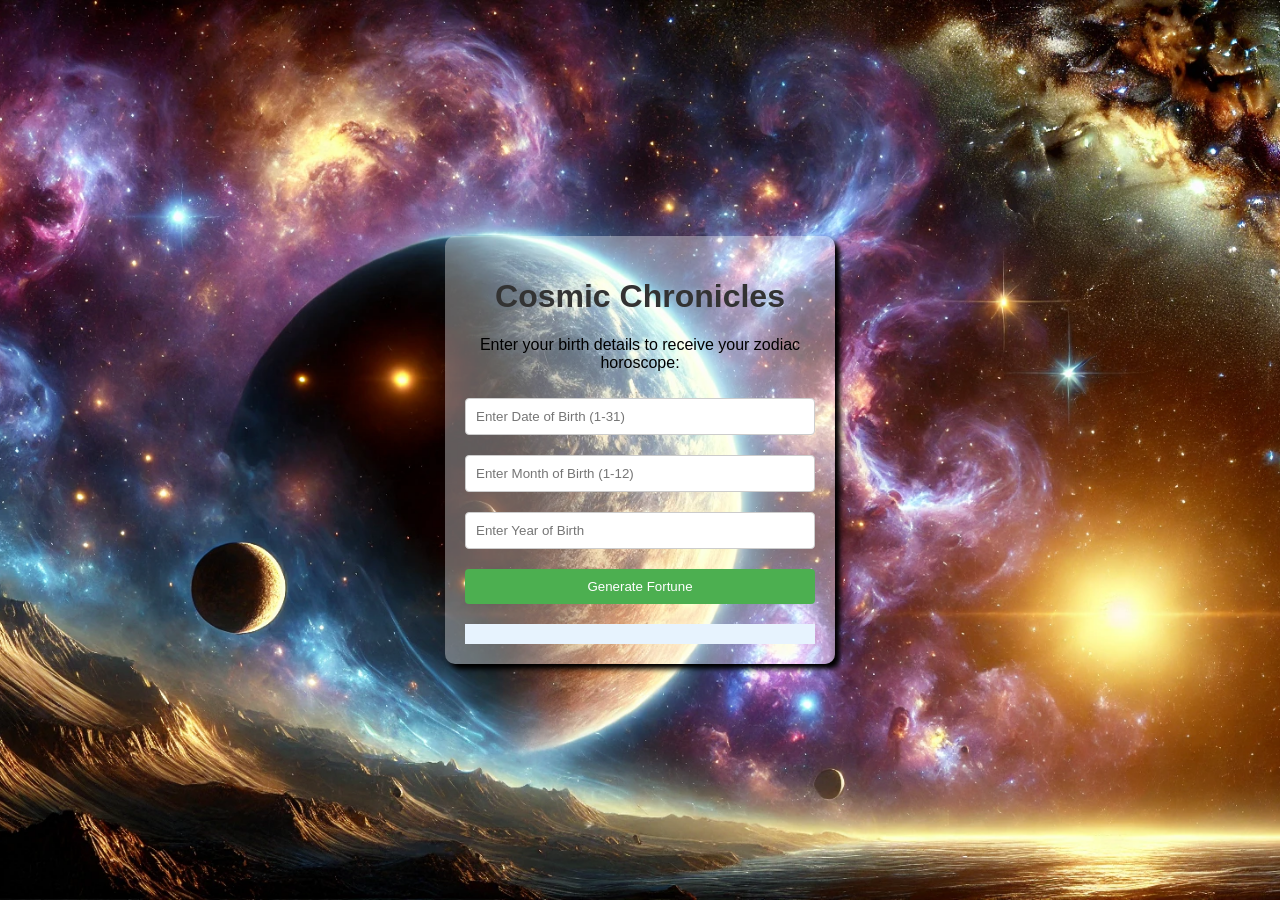
<file: index.html>
<!DOCTYPE html>
<html lang="en">
<head>
    <meta charset="UTF-8">
    <meta name="viewport" content="width=device-width, initial-scale=1.0">
    <title>Cosmic Chronicles</title>
  <link rel="stylesheet" href="styles.css">   
</head>
<body>
    <div class="container">
        <h1>Cosmic Chronicles</h1>
        <p>Enter your birth details to receive your zodiac horoscope:</p>
        
        <input type="number" id="date" placeholder="Enter Date of Birth (1-31)">
        <input type="number" id="month" placeholder="Enter Month of Birth (1-12)">
        <input type="number" id="year" placeholder="Enter Year of Birth">

        <button  id="submit" onclick="generateFortune()">Generate Fortune</button>

        
        <div id="result" class="result"></div>
    </div>

    <script>
        const horoscopeMap = {
            "ARIES": [
                "Get-togethers with friends or meetings with a small group.",
                "Your imagination should be flying high today.",
                "Keeping things in balance today might be tricky."
            ],
            "TAURUS": [
                "Today things could be rather hectic at work.",
                "Your financial goals are probably on the verge of becoming reality.",
                "Things may be tough and aggressive today."
            ],
            "GEMINI": [
                "Some new information could have you browsing the web and looking through books to learn.",
                "Conversations with a friend whose good sense you trust could open your eyes to new career possibilities.",
                "Make sure that the battle you fight today is yours."
            ],
            "CANCER": [
                "Today you might learn about new and creative ways to increase your income.",
                "Strange dreams, insights, or visions could upend your spiritual orientation.",
                "Wake up on the right side of bed."
            ],
            "LEO": [
                "Social events could put you in touch with interesting people in intriguing professions.",
                "A friend you may not have seen for a while could awaken strange new feelings for which you're unprepared.",
                "You may feel a strong connection with your fanciful, romantic side today."
            ],
            "VIRGO": [
                "A friend or colleague could recommend some books that you want to read right away.",
                "The formation of a new business partnership might transform your working life.",
                "Give people the benefit of the doubt today."
            ],
            "LIBRA": [
                "Today your mind will be quick, insightful, and inspired.",
                "Unfinished job tasks might have you wanting to pitch in and get them done no matter what it takes.",
                "Some action you took yesterday may be opposed today."
            ],
            "SCORPIO": [
                "If visitors are able to pop in and out during the day.",
                "Today you're apt to feel very sensual and passionate.",
                "If you find yourself in a slump today."
            ],
            "SAGITTARIUS": [
                "Don't be surprised if your inbox fills with email or your phone rings off the hook.",
                "A powerful desire for a current or potential romantic partner might come over you today.",
                "Use the day's boisterous energy to take charge and make things happen."
            ],
            "CAPRICORN": [
                "Inspiration is the word for today.",
                "A powerful need to reach someone either for business or personal reasons could have you spending a lot of time on the phone.",
                "There's apt to be powerful aggression today that may leave you feeling like you want to declare war on everyone."
            ],
            "AQUARIUS": [
                "Today your physical and mental energy should be operating at a very high level.",
                "Money matters could prove obsessive today.",
                "You may run into some tension today as fantasy gets in the way of your plan of attack."
            ],
            "PISCES": [
                "Your intuition is likely to be very keen today, Pisces. Accurate psychic insights could come to you thick and fast.",
                "Today you should be looking especially good and feeling particularly passionate and sensual.",
                "You may run into a great deal of frustration if you try to fight the current circumstances."
            ]
        };

        function getZodiacSign(date, month) {
            if ((month === 3 && date >= 21) || (month === 4 && date <= 19)) return "ARIES";
            if ((month === 4 && date >= 20) || (month === 5 && date <= 20)) return "TAURUS";
            if ((month === 5 && date >= 21) || (month === 6 && date <= 20)) return "GEMINI";
            if ((month === 6 && date >= 21) || (month === 7 && date <= 22)) return "CANCER";
            if ((month === 7 && date >= 23) || (month === 8 && date <= 22)) return "LEO";
            if ((month === 8 && date >= 23) || (month === 9 && date <= 22)) return "VIRGO";
            if ((month === 9 && date >= 23) || (month === 10 && date <= 22)) return "LIBRA";
            if ((month === 10 && date >= 23) || (month === 11 && date <= 21)) return "SCORPIO";
            if ((month === 11 && date >= 22) || (month === 12 && date <= 21)) return "SAGITTARIUS";
            if ((month === 12 && date >= 22) || (month === 1 && date <= 19)) return "CAPRICORN";
            if ((month === 1 && date >= 20) || (month === 2 && date <= 18)) return "AQUARIUS";
            return "PISCES";
        }

        function generateFortune() {
            const date = parseInt(document.getElementById("date").value);
            const month = parseInt(document.getElementById("month").value);
            const year = parseInt(document.getElementById("year").value);

            if (isNaN(date) || isNaN(month) || isNaN(year) || date < 1 || date > 31 || month < 1 || month > 12 || year < 1900 || year > new Date().getFullYear()) {
                document.getElementById("result").innerText = "Please enter valid date, month, and year values.";
                return;
            }

            const zodiacSign = getZodiacSign(date, month);
            const horoscopes = horoscopeMap[zodiacSign];
            const randomHoroscope = horoscopes[Math.floor(Math.random() * horoscopes.length)];

            document.getElementById("result").innerHTML = `Zodiac Sign: ${zodiacSign}<br>Born in: ${year}<br>${randomHoroscope}`;
        }
    </script>
    
</body>
</html>
</file>
<file: styles.css>
body {
    font-family: Arial, sans-serif;
    background: url('C:\Users\adity\OneDrive\Desktop\Cosmic Chronicles\images\img1.jpg') no-repeat center center fixed;
    background-size: cover;
    margin: 0;
    padding: 0;
    display: flex;
    justify-content: center;
    align-items: center;
    height: 100vh;
}

/* Style for the main container */
.container {
    background-color: rgba(255, 255, 255, 0.8); /* Transparent background */
    padding: 30px;
    border-radius: 10px;
    box-shadow: 0px 4px 10px rgba(0, 0, 0, 0.1);
    text-align: center;
    width: 350px;
}

/* Style for input fields */
input[type="number"] {
    width: 100%;
    padding: 12px;
    margin: 10px 0;
    display: inline-block;
    border: 1px solid #ccc;
    border-radius: 4px;
    box-sizing: border-box;
}

/* Style for the button */
button {
    width: 100%;
    background-color: #4CAF50;
    color: white;
    padding: 14px 20px;
    margin: 10px 0;
    border: none;
    border-radius: 4px;
    cursor: pointer;
}

button:hover {
    background-color: #45a049;
}
body {
    font-family: Arial, sans-serif;
    background-color: #f0f0f0;
    margin: 0;
    padding: 0;
    display: flex;
    justify-content: center;
    align-items: center;
    height: 100vh;
    background-image: url("img1.webp");
    background-size:cover;
}

.container {
    background-color: #ffffff5b;
    padding: 20px;
    border-radius: 10px;
    box-shadow: 0 0 10px rgba(0, 0, 0, 0.1);
    max-width: 400px;
    text-align: center;
    box-shadow: 5px 5px 5px black;
}

h1 {
    color: #333;
}

input[type="text"], input[type="number"] {
    padding: 10px;
    margin: 10px 0;
    width: 100%;
    box-sizing: border-box;
}

button {
    background-color: #4CAF50;
    color: white;
    padding: 10px 20px;
    border: none;
    cursor: pointer;
    width: 100%;
}

button:hover {
    background-color: #45a049;
}

.result {
    background-color: #e7f3fe;
    color: #333;
    padding: 10px;
    margin-top: 10px;
    font-style: italic;
}
#date{
    transition:transform 0.3s ease;
}
#date:hover{
    transform: scale(1.05);
    border:2px solid black;
}
#month{
    transition:transform 0.3s ease;
}
#month:hover{
    transform: scale(1.05);
    border:2px solid black;
}
#year{
    transition:transform 0.3s ease;
}
#year:hover{
    transform: scale(1.05);
    border:2px solid black;
}
#submit{
    transition:transform 0.3s ease;

}
#submit:hover{
     transform: scale(1.05);
     border:2px solid rgb(5, 81, 5);

}
</file>
